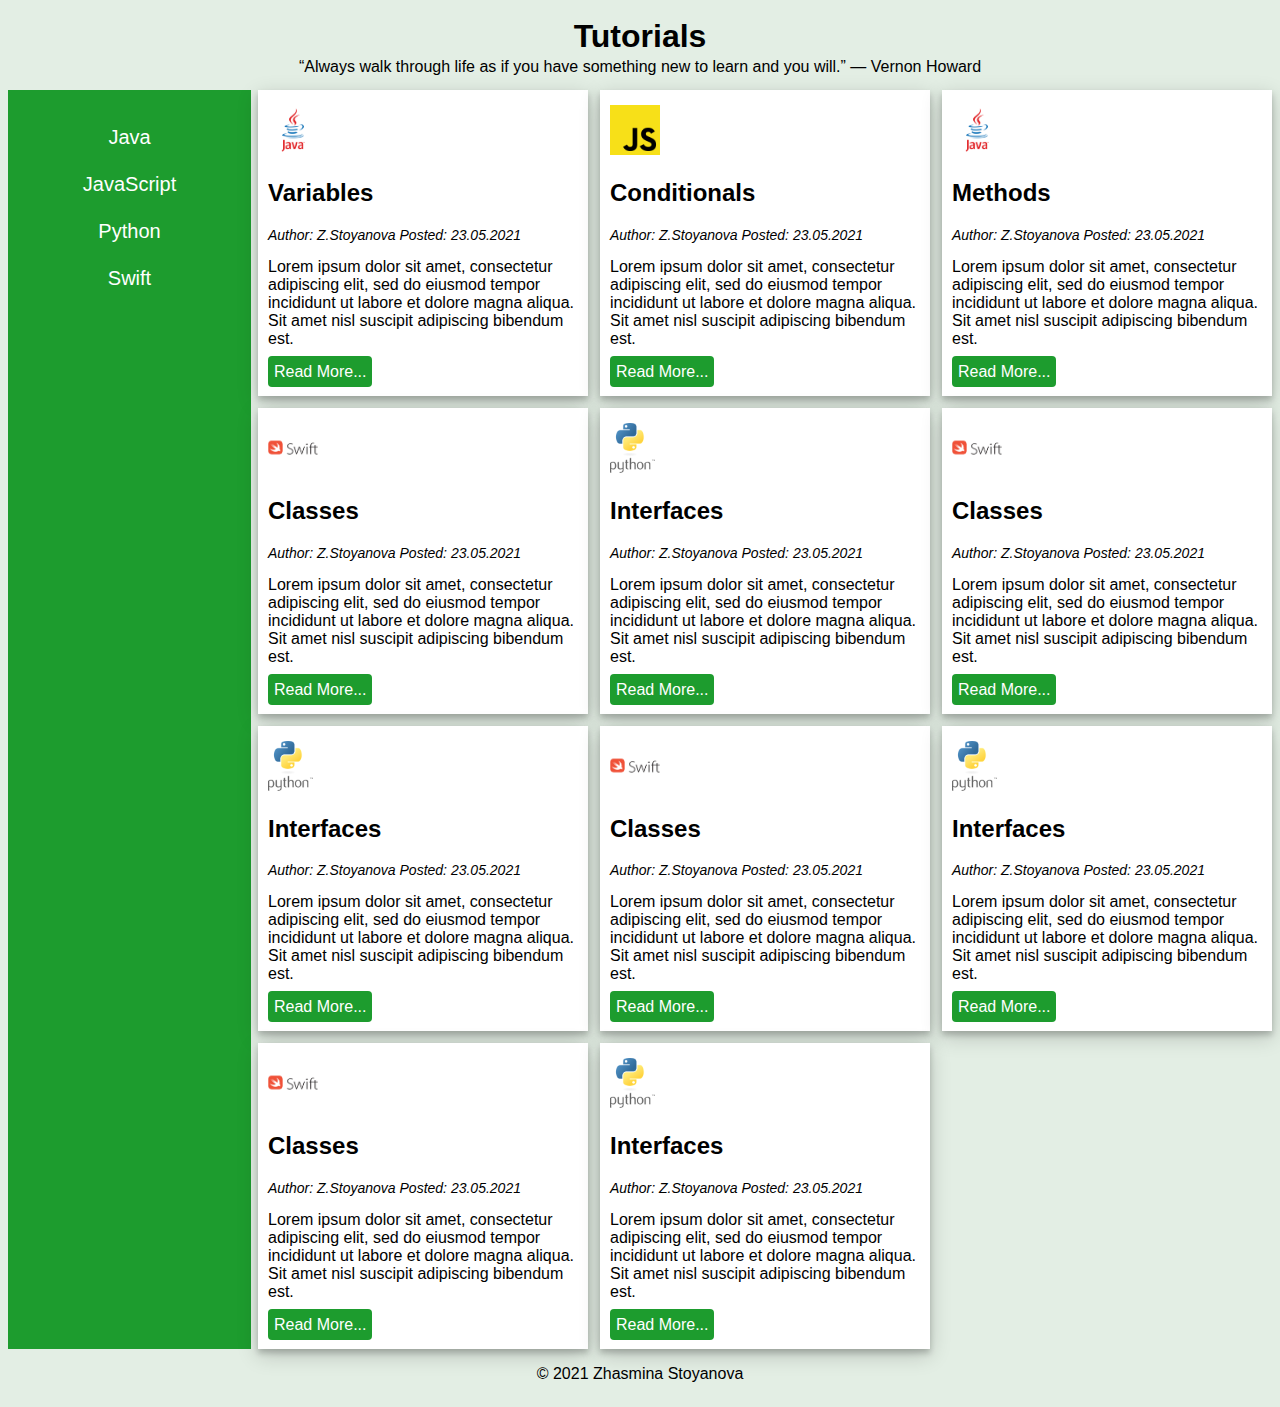
<file: index.html>
<!DOCTYPE html>
<html>

<head>
    <meta charset="UTF-8">
    <meta name="viewport" content="width=device-width, initial-scale=" 1.0 ">
    <link rel="stylesheet " href="./css/style.css " type="text/css ">
    <title>Learn to Code</title>
</head>

<body>
    <div class="container ">
        <header>
            <h1>Tutorials</h1>
            <blockquote>“Always walk through life as if you have something new to learn and you will.” — Vernon Howard</blockquote>
        </header>
        <div class="menu ">
            <nav>
                <ul>
                    <li>Java</li>
                    <li>JavaScript</li>
                    <li>Python</li>
                    <li>Swift</li>
                </ul>
            </nav>
        </div>
        <main>
            <article>
                <div class="category ">
                    <img src="./Images/java-logo.png " alt="java logo ">
                </div>
                <h2>Variables</h2>
                <div class="details ">Author: <span id="author ">Z.Stoyanova</span> Posted: <span id="date ">23.05.2021</span></div>
                <div class="starting-text ">Lorem ipsum dolor sit amet, consectetur adipiscing elit, sed do eiusmod tempor incididunt ut labore et dolore magna aliqua. Sit amet nisl suscipit adipiscing bibendum est.
                </div>
                <a href="blog-post.html " alt="Post Link ">Read More...</a>
            </article>
            <article>
                <div class="category "><img src="./Images/javascript-logo.png " alt="javascript logo "></div>
                <h2>Conditionals</h2>
                <div class="details ">Author: <span id="author ">Z.Stoyanova</span> Posted: <span id="date ">23.05.2021</span></div>
                <div class="starting-text ">Lorem ipsum dolor sit amet, consectetur adipiscing elit, sed do eiusmod tempor incididunt ut labore et dolore magna aliqua. Sit amet nisl suscipit adipiscing bibendum est.
                </div>
                <a href="blog-post.html " alt="Post Link ">Read More...</a>
            </article>
            <article>
                <div class="category "><img src="./Images/java-logo.png " alt="java logo "></div>
                <h2>Methods</h2>
                <div class="details ">Author: <span id="author ">Z.Stoyanova</span> Posted: <span id="date ">23.05.2021</span></div>
                <div class="starting-text ">Lorem ipsum dolor sit amet, consectetur adipiscing elit, sed do eiusmod tempor incididunt ut labore et dolore magna aliqua. Sit amet nisl suscipit adipiscing bibendum est.
                </div>
                <a href="blog-post.html " alt="Post Link ">Read More...</a>
            </article>
            <article>
                <div class="category "><img src="./Images/swift-logo.png " alt="swift logo "></div>
                <h2>Classes</h2>
                <div class="details ">Author: <span id="author ">Z.Stoyanova</span> Posted: <span id="date ">23.05.2021</span></div>
                <div class="starting-text ">Lorem ipsum dolor sit amet, consectetur adipiscing elit, sed do eiusmod tempor incididunt ut labore et dolore magna aliqua. Sit amet nisl suscipit adipiscing bibendum est.
                </div>
                <a href="blog-post.html " alt="Post Link ">Read More...</a>
            </article>
            <article>
                <div class="category "><img src="./Images/python-logo.png " alt="python logo "></div>
                <h2>Interfaces</h2>
                <div class="details ">Author: <span id="author ">Z.Stoyanova</span> Posted: <span id="date ">23.05.2021</span></div>
                <div class="starting-text ">Lorem ipsum dolor sit amet, consectetur adipiscing elit, sed do eiusmod tempor incididunt ut labore et dolore magna aliqua. Sit amet nisl suscipit adipiscing bibendum est.
                </div>
                <a href="blog-post.html " alt="Post Link ">Read More...</a>
            </article>
            <article>
                <div class="category "><img src="./Images/swift-logo.png " alt="swift logo "></div>
                <h2>Classes</h2>
                <div class="details ">Author: <span id="author ">Z.Stoyanova</span> Posted: <span id="date ">23.05.2021</span></div>
                <div class="starting-text ">Lorem ipsum dolor sit amet, consectetur adipiscing elit, sed do eiusmod tempor incididunt ut labore et dolore magna aliqua. Sit amet nisl suscipit adipiscing bibendum est.
                </div>
                <a href="blog-post.html " alt="Post Link ">Read More...</a>
            </article>
            <article>
                <div class="category "><img src="./Images/python-logo.png " alt="python logo "></div>
                <h2>Interfaces</h2>
                <div class="details ">Author: <span id="author ">Z.Stoyanova</span> Posted: <span id="date ">23.05.2021</span></div>
                <div class="starting-text ">Lorem ipsum dolor sit amet, consectetur adipiscing elit, sed do eiusmod tempor incididunt ut labore et dolore magna aliqua. Sit amet nisl suscipit adipiscing bibendum est.
                </div>
                <a href="blog-post.html " alt="Post Link ">Read More...</a>
            </article>
            <article>
                <div class="category "><img src="./Images/swift-logo.png " alt="swift logo "></div>
                <h2>Classes</h2>
                <div class="details ">Author: <span id="author ">Z.Stoyanova</span> Posted: <span id="date ">23.05.2021</span></div>
                <div class="starting-text ">Lorem ipsum dolor sit amet, consectetur adipiscing elit, sed do eiusmod tempor incididunt ut labore et dolore magna aliqua. Sit amet nisl suscipit adipiscing bibendum est.
                </div>
                <a href="blog-post.html " alt="Post Link ">Read More...</a>
            </article>
            <article>
                <div class="category "><img src="./Images/python-logo.png " alt="python logo "></div>
                <h2>Interfaces</h2>
                <div class="details ">Author: <span id="author ">Z.Stoyanova</span> Posted: <span id="date ">23.05.2021</span></div>
                <div class="starting-text ">Lorem ipsum dolor sit amet, consectetur adipiscing elit, sed do eiusmod tempor incididunt ut labore et dolore magna aliqua. Sit amet nisl suscipit adipiscing bibendum est.
                </div>
                <a href="blog-post.html " alt="Post Link ">Read More...</a>
            </article>
            <article>
                <div class="category "><img src="./Images/swift-logo.png " alt="swift logo "></div>
                <h2>Classes</h2>
                <div class="details ">Author: <span id="author ">Z.Stoyanova</span> Posted: <span id="date ">23.05.2021</span></div>
                <div class="starting-text ">Lorem ipsum dolor sit amet, consectetur adipiscing elit, sed do eiusmod tempor incididunt ut labore et dolore magna aliqua. Sit amet nisl suscipit adipiscing bibendum est.
                </div>
                <a href="blog-post.html " alt="Post Link ">Read More...</a>
            </article>
            <article>
                <div class="category "><img src="./Images/python-logo.png " alt="python logo "></div>
                <h2>Interfaces</h2>
                <div class="details ">Author: <span id="author ">Z.Stoyanova</span> Posted: <span id="date ">23.05.2021</span></div>
                <div class="starting-text ">Lorem ipsum dolor sit amet, consectetur adipiscing elit, sed do eiusmod tempor incididunt ut labore et dolore magna aliqua. Sit amet nisl suscipit adipiscing bibendum est.
                </div>
                <a href="blog-post.html " alt="Post Link ">Read More...</a>
            </article>
        </main>
        <footer>
            <p>&copy 2021 Zhasmina Stoyanova</p>
        </footer>
    </div>

</body>

</html>
</file>
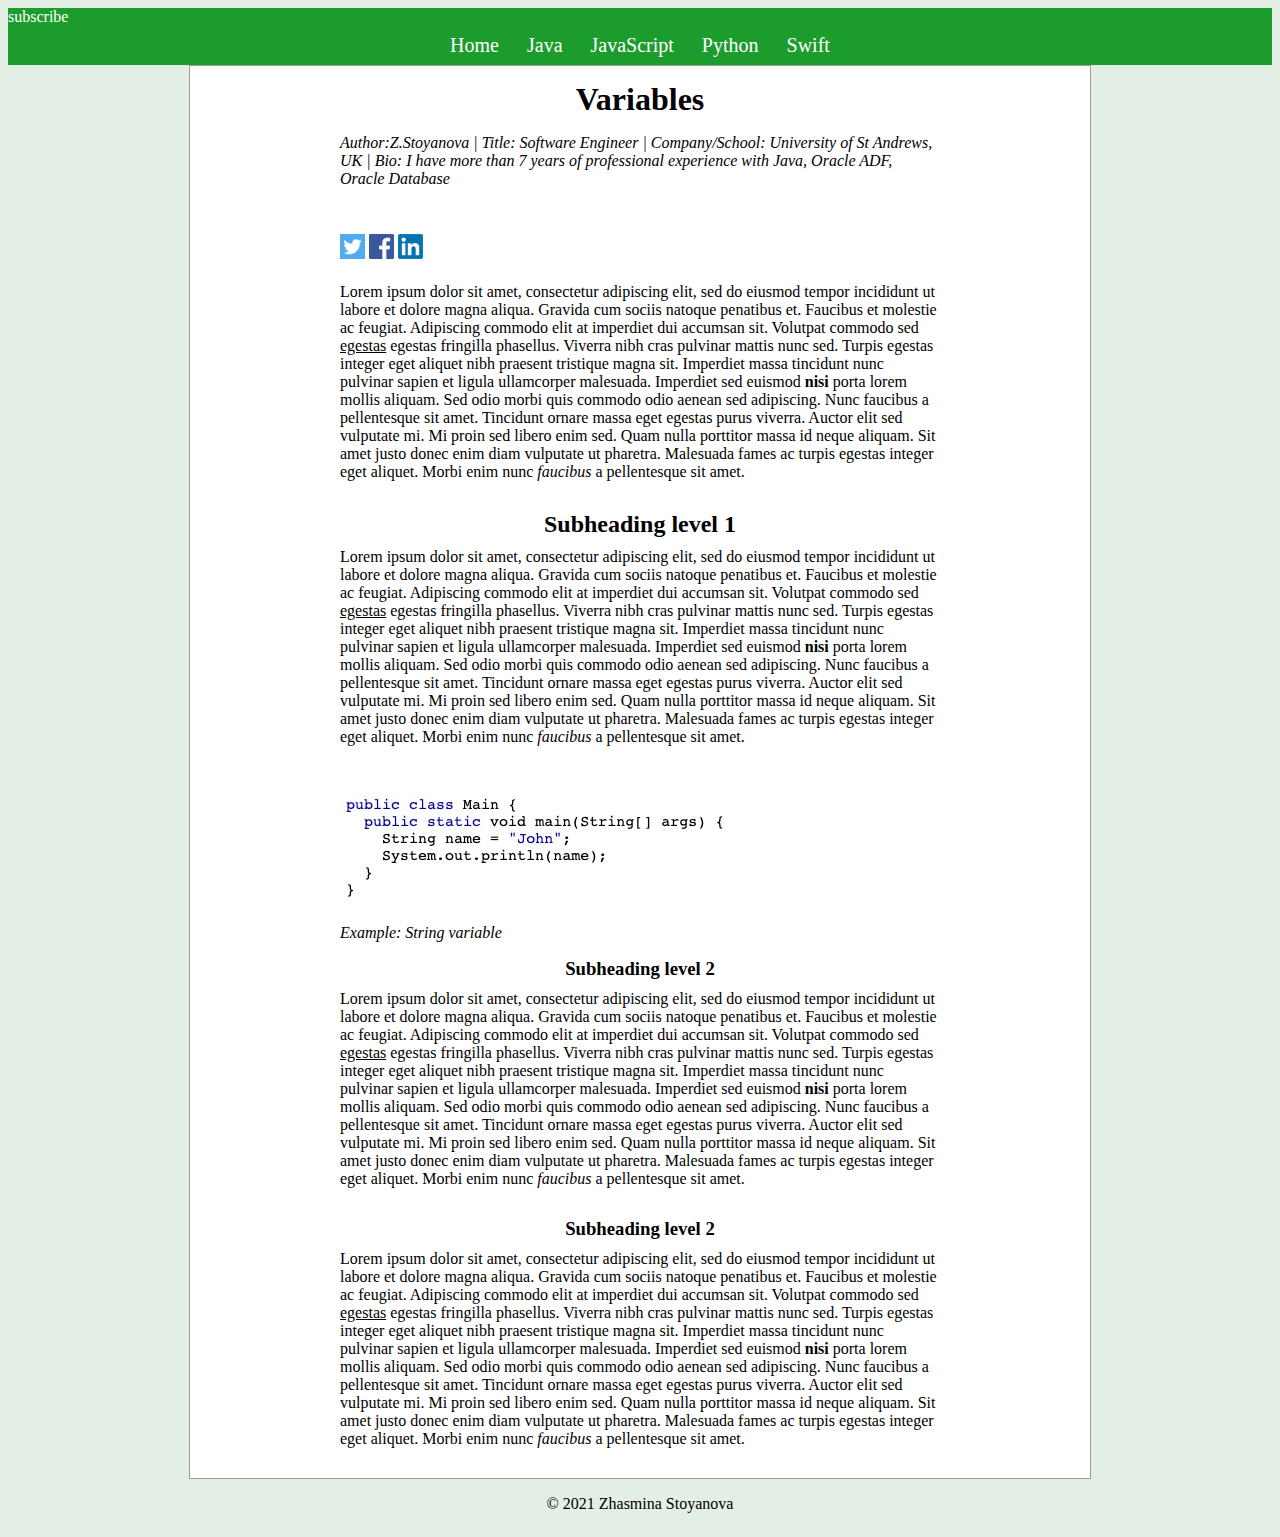
<file: blog-post.html>
<!DOCTYPE html>
<html>

<head>
    <meta charset="UTF-8">
    <meta name="viewport" content="width=device-width, initial-scale=" 1.0 ">
    <title>My Second Page</title>
    <link href="./css/style-blog-post.css " rel="stylesheet " type="text/css ">
</head>

<body>
    <div class="container ">
        <nav>
            <a id="subscribe " href="# " alt="Subscribe ">subscribe</a>
            <nav>
                <ul>
                    <li><a href="index.html " alt="Home ">Home</a></li>
                    <li>Java</li>
                    <li>JavaScript</li>
                    <li>Python</li>
                    <li>Swift</li>
                </ul>
            </nav>
        </nav>
        <main>
            <article>
                <section class="article-section ">
                    <h1>Variables</h1>
                    <div class="author-details ">
                        <div id="avatar "></div>
                        <p class="italic ">Author:Z.Stoyanova | Title: Software Engineer | Company/School: University of St Andrews, UK | Bio: I have more than 7 years of professional experience with Java, Oracle ADF, Oracle Database</p>
                    </div>
                    <div class="social-links ">
                        <img src="./Images/twitter-logo.png " alt="Twitter ">
                        <img src="./Images/facebook-logo.png " alt="Facebook ">
                        <img src="./Images/linkedin-logo.png " alt="Linkedin ">
                    </div>
                    <div class="text ">Lorem ipsum dolor sit amet, consectetur adipiscing elit, sed do eiusmod tempor incididunt ut labore et dolore magna aliqua. Gravida cum sociis natoque penatibus et. Faucibus et molestie ac feugiat. Adipiscing commodo elit at imperdiet
                        dui accumsan sit. Volutpat commodo sed <u>egestas</u> egestas fringilla phasellus. Viverra nibh cras pulvinar mattis nunc sed. Turpis egestas integer eget aliquet nibh praesent tristique magna sit. Imperdiet massa tincidunt nunc pulvinar
                        sapien et ligula ullamcorper malesuada. Imperdiet sed euismod <b>nisi</b> porta lorem mollis aliquam. Sed odio morbi quis commodo odio aenean sed adipiscing. Nunc faucibus a pellentesque sit amet. Tincidunt ornare massa eget egestas purus
                        viverra. Auctor elit sed vulputate mi. Mi proin sed libero enim sed. Quam nulla porttitor massa id neque aliquam. Sit amet justo donec enim diam vulputate ut pharetra. Malesuada fames ac turpis egestas integer eget aliquet. Morbi
                        enim nunc <em>faucibus</em> a pellentesque sit amet.
                    </div>
                </section>
                <section class="article-section ">
                    <h2>Subheading level 1</h2>
                    <div class="text ">Lorem ipsum dolor sit amet, consectetur adipiscing elit, sed do eiusmod tempor incididunt ut labore et dolore magna aliqua. Gravida cum sociis natoque penatibus et. Faucibus et molestie ac feugiat. Adipiscing commodo elit at imperdiet
                        dui accumsan sit. Volutpat commodo sed <u>egestas</u> egestas fringilla phasellus. Viverra nibh cras pulvinar mattis nunc sed. Turpis egestas integer eget aliquet nibh praesent tristique magna sit. Imperdiet massa tincidunt nunc pulvinar
                        sapien et ligula ullamcorper malesuada. Imperdiet sed euismod <b>nisi</b> porta lorem mollis aliquam. Sed odio morbi quis commodo odio aenean sed adipiscing. Nunc faucibus a pellentesque sit amet. Tincidunt ornare massa eget egestas purus
                        viverra. Auctor elit sed vulputate mi. Mi proin sed libero enim sed. Quam nulla porttitor massa id neque aliquam. Sit amet justo donec enim diam vulputate ut pharetra. Malesuada fames ac turpis egestas integer eget aliquet. Morbi
                        enim nunc <em>faucibus</em> a pellentesque sit amet.
                    </div>
                    <figure>
                        <img src="./Images/string-variable-example.jpg " alt="string example " />
                        <figcaption class="italic ">Example: String variable</figcaption>
                    </figure>
                </section>
                <section class="article-section ">
                    <h3>Subheading level 2</h3>
                    <div class="text ">Lorem ipsum dolor sit amet, consectetur adipiscing elit, sed do eiusmod tempor incididunt ut labore et dolore magna aliqua. Gravida cum sociis natoque penatibus et. Faucibus et molestie ac feugiat. Adipiscing commodo elit at imperdiet
                        dui accumsan sit. Volutpat commodo sed <u>egestas</u> egestas fringilla phasellus. Viverra nibh cras pulvinar mattis nunc sed. Turpis egestas integer eget aliquet nibh praesent tristique magna sit. Imperdiet massa tincidunt nunc pulvinar
                        sapien et ligula ullamcorper malesuada. Imperdiet sed euismod <b>nisi</b> porta lorem mollis aliquam. Sed odio morbi quis commodo odio aenean sed adipiscing. Nunc faucibus a pellentesque sit amet. Tincidunt ornare massa eget egestas purus
                        viverra. Auctor elit sed vulputate mi. Mi proin sed libero enim sed. Quam nulla porttitor massa id neque aliquam. Sit amet justo donec enim diam vulputate ut pharetra. Malesuada fames ac turpis egestas integer eget aliquet. Morbi
                        enim nunc <em>faucibus</em> a pellentesque sit amet.
                    </div>
                </section>
                <section class="article-section ">
                    <h3>Subheading level 2</h3>
                    <div class="text ">Lorem ipsum dolor sit amet, consectetur adipiscing elit, sed do eiusmod tempor incididunt ut labore et dolore magna aliqua. Gravida cum sociis natoque penatibus et. Faucibus et molestie ac feugiat. Adipiscing commodo elit at imperdiet
                        dui accumsan sit. Volutpat commodo sed <u>egestas</u> egestas fringilla phasellus. Viverra nibh cras pulvinar mattis nunc sed. Turpis egestas integer eget aliquet nibh praesent tristique magna sit. Imperdiet massa tincidunt nunc pulvinar
                        sapien et ligula ullamcorper malesuada. Imperdiet sed euismod <b>nisi</b> porta lorem mollis aliquam. Sed odio morbi quis commodo odio aenean sed adipiscing. Nunc faucibus a pellentesque sit amet. Tincidunt ornare massa eget egestas purus
                        viverra. Auctor elit sed vulputate mi. Mi proin sed libero enim sed. Quam nulla porttitor massa id neque aliquam. Sit amet justo donec enim diam vulputate ut pharetra. Malesuada fames ac turpis egestas integer eget aliquet. Morbi
                        enim nunc <em>faucibus</em> a pellentesque sit amet.
                    </div>
                </section>
            </article>
        </main>
        <footer>
            <p>&copy 2021 Zhasmina Stoyanova</p>
        </footer>
    </div>
</body>

</html>
</file>
<file: css/style.css>
@import url("./style-768px.css") (min-width: 768px);
@import url("./style-1024px.css") (min-width: 1024px);
body {
    background-color: #e3eee4;
    font-family: Arial, Helvetica, sans-serif;
}

.category img {
    max-width: 50px;
    max-height: 50px;
}

header h1 {
    margin: 10px 0px 3px 0px;
}

blockquote {
    margin: 0;
}

h1,
footer,
blockquote {
    text-align: center;
}

.details {
    font-style: italic;
    padding-bottom: 15px;
    font-size: 14px;
}

#author {
    padding-right: 5px;
}

main {
    display: flex;
    flex-direction: column;
    align-items: center;
    row-gap: 12px;
}

article {
    padding: 15px 10px;
    box-shadow: 0 4px 6px 0 rgba(0, 0, 0, 0.2), 0 6px 20px 0 rgba(0, 0, 0, 0.19);
    background-color: white;
    color: rgb(0, 0, 0);
}

ul {
    list-style-type: none;
    text-align: center;
    background-color: #1d9c2e;
    padding: 8px 0px;
}

ul li {
    display: inline;
    font-size: 20px;
    padding: 8px 8px;
    color: white;
    cursor: pointer;
}

ul li:hover {
    background: rgba(0, 0, 0, 0.2)
}

.starting-text {
    padding-bottom: 15px;
}

a {
    width: 70px;
    height: 30px;
    background-color: #1d9c2e;
    color: white;
    text-decoration: none;
    padding: 7px 6px;
    border-radius: 4px;
}

@media(min-width: 768px) {
    main {
        display: grid;
        grid-template-rows: auto;
        grid-template-columns: 1fr 1fr;
        gap: 12px;
    }
    article {
        padding: 15px 10px;
        box-shadow: 0 4px 6px 0 rgba(0, 0, 0, 0.2), 0 6px 20px 0 rgba(0, 0, 0, 0.19);
        background-color: #ffffff;
        color: rgb(0, 0, 0);
    }
    .container {
        display: grid;
        grid-template-rows: 82px 7fr;
        grid-template-columns: 200px 2fr;
        grid-template-areas: "hd hd" "menu main" "ft ft";
        align-items: flex-start;
    }
    header {
        grid-area: hd;
    }
    .menu {
        grid-area: menu;
        background-color: #1d9c2e;
        color: white;
        height: 100%;
        margin-right: 7px;
    }
    ul li {
        display: block;
        padding: 12px 0px;
        font-size: 20px;
    }
    main {
        grid-area: main;
    }
    footer {
        grid-area: ft;
    }
}

@media(min-width: 1024px) {
    main {
        display: grid;
        grid-template-rows: auto;
        grid-template-columns: 1fr 1fr 1fr;
        gap: 12px;
    }
    article {
        padding: 15px 10px;
        box-shadow: 0 4px 6px 0 rgba(0, 0, 0, 0.2), 0 6px 20px 0 rgba(0, 0, 0, 0.19);
        background-color: #ffffff;
        color: rgb(0, 0, 0);
    }
    .container {
        display: grid;
        grid-template-rows: 82px 7fr 50px;
        grid-template-columns: 250px 2fr 2fr;
        grid-template-areas: "hd hd hd" "menu main main" "ft ft ft";
        align-items: flex-start;
    }
    header {
        grid-area: hd;
    }
    .menu {
        grid-area: menu;
        background-color: #1d9c2e;
        color: white;
        height: 100%;
        margin-right: 7px;
    }
    ul li {
        display: block;
        padding: 12px 0px;
        font-size: 20px;
    }
    main {
        grid-area: main;
    }
    footer {
        grid-area: ft;
    }
}
</file>
<file: css/style-blog-post.css>
@import url("./style-blog-post-media-768px.css") (min-width: 768px);
@import url("./style-blog-post-media-1024px.css") (min-width: 1024px);

/* Remove default margin */

h1,
h2,
h3 {
    margin: 0;
}

#subscribe {
    padding-left: 7px;
    text-decoration: underline;
}

#avatar {
    float: left;
    margin-right: 4px;
    width: 50px;
    height: 50px;
    background: url("../Images/avatar.png") no-repeat;
    background-size: contain;
    border-radius: 100px;
}

.social-links {
    padding: 0px 20px 20px 20px;
}

.social-links img {
    width: 25px;
    height: 25px;
    cursor: pointer;
}

.bold {
    font-weight: 600;
}

.italic {
    font-style: italic;
}

figure {
    margin-left: 20px;
    display: block;
}

#author,
#date {
    font-style: normal;
}

#author {
    padding-right: 5px;
}

.article-section h1 {
    font-size: 2em;
    margin-top: 15px;
}

.article-section h1,
.article-section h2,
.article-section h3 {
    width: 100%;
    text-align: center;
    margin-bottom: 10px;
}

.article-section h2,
.article-section h3 {
    margin-top: 0;
}

nav {
    background-color: #1d9c2e;
    color: white;
    width: 100%;
}

ul {
    list-style-type: none;
    text-align: center;
    background-color: #1d9c2e;
    margin: 0;
    padding: 8px 0px;
}

ul li {
    display: inline;
    font-size: 20px;
    color: white;
    cursor: pointer;
    padding: 8px 12px;
}

ul li:hover {
    background: rgba(0, 0, 0, 0.2)
}

#subscribe {
    text-align: start;
    color: white;
}

a {
    color: white;
    text-decoration: none;
}

body {
    background-color: #e3eee4;
}

.container {
    display: flex;
    flex-direction: column;
    align-items: center;
}

article {
    background-color: white;
    border: 1px solid rgb(152, 160, 154);
    min-width: 300px;
}

.text,
.author-details {
    padding: 0px 20px 30px 20px;
    min-width: 300px;
    max-width: 600px;
}

@media(min-width: 768px) {
    figure {
        margin-left: 70px;
    }
    .text,
    .author-details {
        padding: 0px 70px 30px 70px;
    }
    .social-links {
        padding: 0px 70px 20px 70px;
        min-width: 300px;
        max-width: 600px;
    }
}

@media screen and (min-width: 1024px) {
    figure {
        margin-left: 150px;
    }
    .text,
    .author-details {
        padding: 0px 150px 30px 150px;
    }
    .social-links {
        padding: 0px 150px 20px 150px;
        min-width: 300px;
        max-width: 600px;
    }
}
</file>
